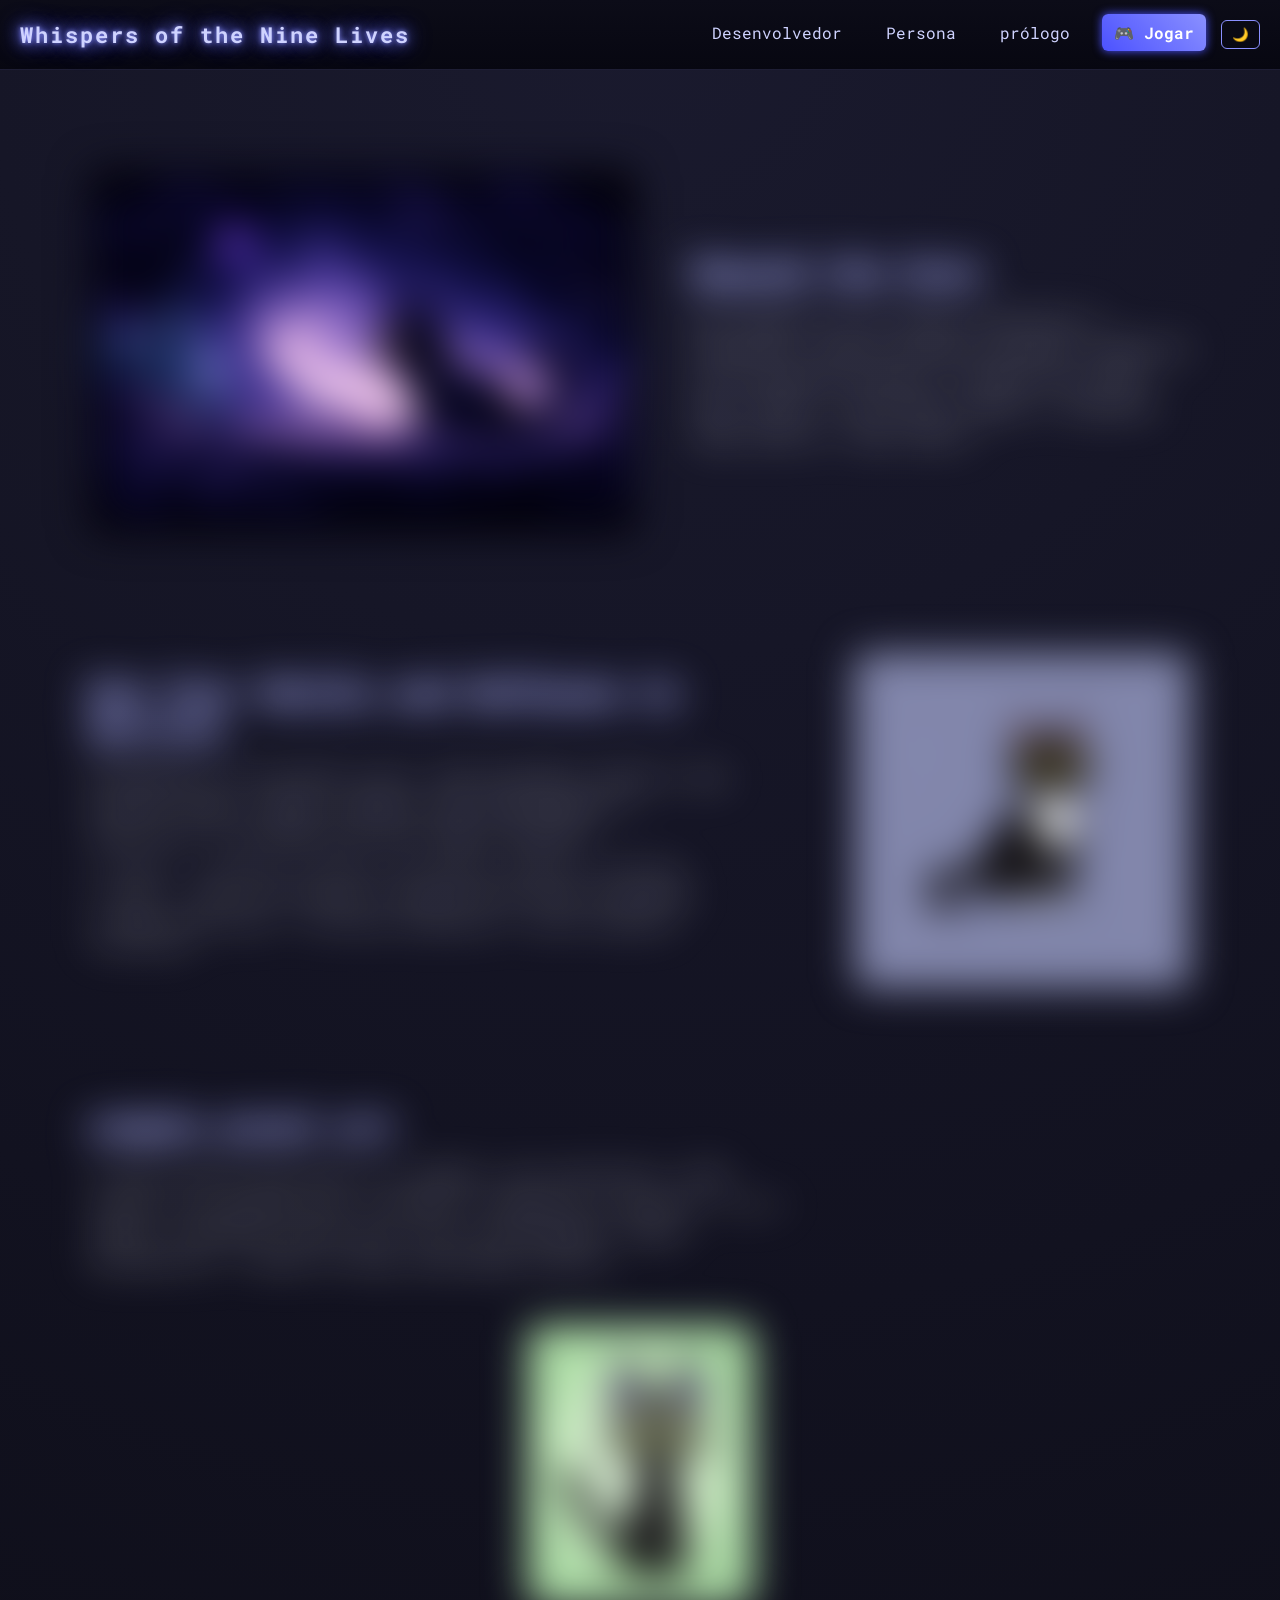
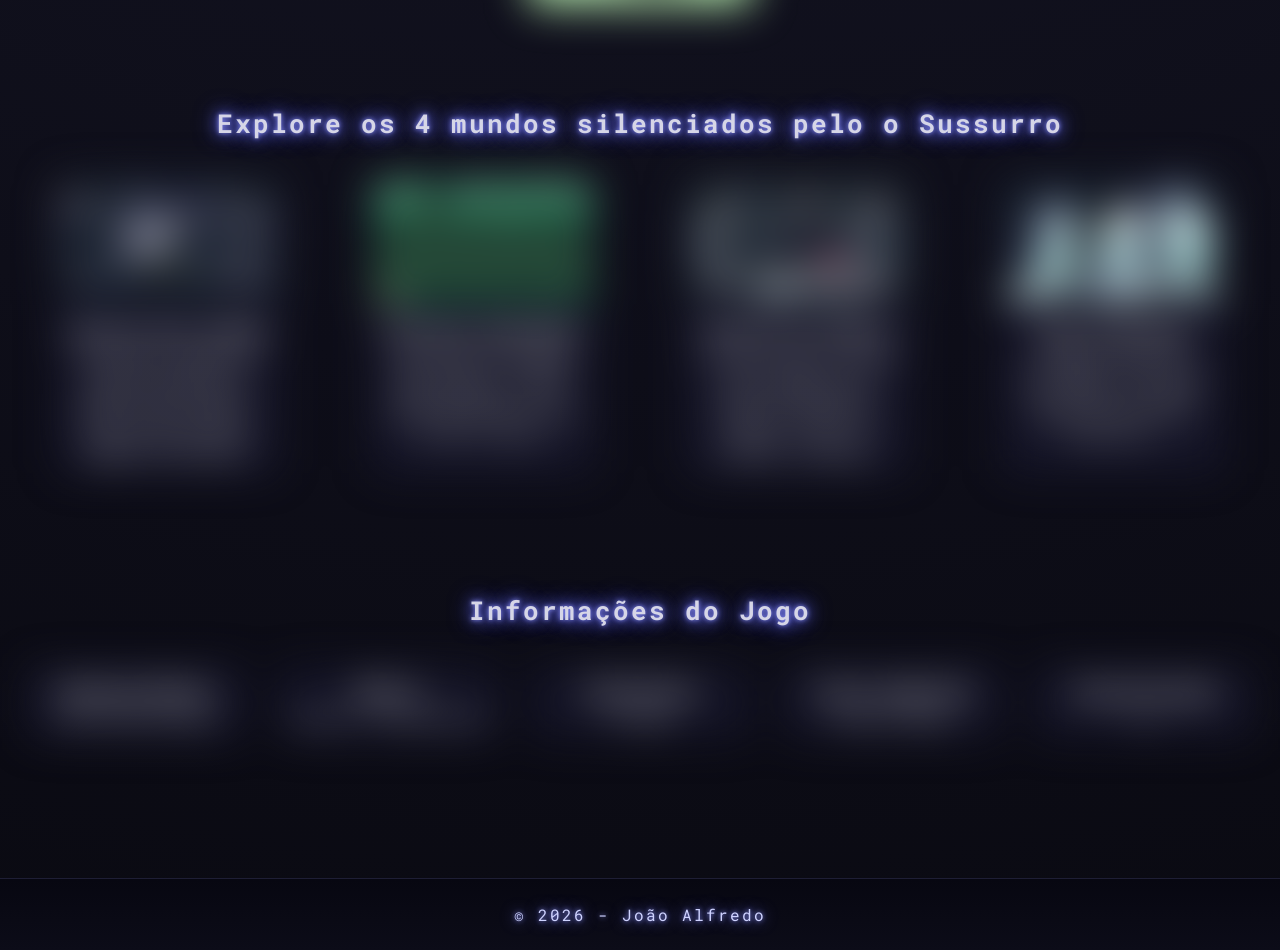
<file: index.html>
<!DOCTYPE html>
<html lang="pt-br">

<head>
    <meta charset="UTF-8">
    <meta name="viewport" content="width=device-width, initial-scale=1.0">
    <link rel="icon" type="icon" href="images/icon.jpg">
    <title>Sobre o jogo</title>

    <link rel="stylesheet" href="index.css">

    <link rel="preconnect" href="https://fonts.googleapis.com">
    <link rel="preconnect" href="https://fonts.gstatic.com" crossorigin>
    <link href="https://fonts.googleapis.com/css2?family=Roboto+Mono:ital,wght@0,100..700;1,100..700&display=swap" rel="stylesheet">
</head>

<body class="pagina-inicial">
    

    <header>
        <h2 class="subtitulo">Whispers of the Nine Lives</h2>

        <nav>
            <a href="desenvolvedor.html" title="Sobre mim msm">Desenvolvedor</a>
            <a href="persona.html" title="Persona criada">Persona</a>
            <a href="prologo.html" title="Historia do game">prólogo</a>
            <a href="../game/index.html" target="_blank" class="btn-jogar">🎮 Jogar</a>
            <button onclick="toggleTema()" id="tema-btn">🌙</button>

        </nav>
    </header>
    <div class="conteudo-sensivel">
    
    <main>

        <img src="images/gatopixel.png" class="esconder" alt="gato hollow" width="545" height="335">

        <section id="secao">

            <h2 class="subtitulo">Beyond the Cave</h2>

            <p class="descricao">
                Nyx desperta em um mundo silencioso e esquecido.
                Ruínas antigas escondem fragmentos de um passado perdido.
                À medida que desce mais fundo, a escuridão começa a responder.
                Algo observa. Algo espera.
            </p>

        </section>
    </main>

        <section id="skills">
            <div class="texto">
                
                <h2 class="subtitulo">Use Your Skills and Reflexes to Survive</h2>

                    <p>
                        Em Whispers of the Nine Lives, cada movimento importa.
                        Nyx precisa reagir rápido, dominar suas habilidades
                        e sobreviver a um mundo que está sempre mudando.
                        <ul>
                            <li>Atacar — enfrente criaturas com golpes rápidos e precisos</li>
                            <li>Pular — desvie de perigos e alcance novas áreas escondidas</li>
                            <li>Mundo Espiritual — atravesse dimensões e revele caminhos invisíveis</li>
                        </ul>
                    </p>
            </div>
            <img src="images/protagonista.png" class="gato esconder" alt="gato" class="gato" width="335px">
        </section>

        <section id="bloco3">
            <div class="secao3">

                <h2 class="subtitulo">simple pixel art</h2>

                <p>O jogo utiliza uma pixel art simples, mas expressiva.
                    Cada cenário foi pensado para transmitir atmosfera e mistério.
                    Luz e sombra trabalham juntas para criar profundidade.
                    Mesmo minimalista, o mundo carrega identidade própria.</p>

            </div>
            <img src="images/gato-de-animezinho.jpg" class="esconder" alt="gato de anime" width="225px">

        </section>

        <h1 class="titulo-card">Explore os 4 mundos silenciados pelo o Sussurro</h1>

            <div class="cards-container">
                <div class="card">
                <img src="images/Preview 1.png" alt="foto-1">
                <h3>Caverna dos sonhos</h3>
                <p>Uma caverna repleta de minérios capazes de moldar sonhos. Agora, tudo está em silêncio — como se algo tivesse apagado sua essência.</p>
                </div>
                <div class="card">
                    <img src="images/game_background_1.png" alt="foto-2">
                    <h3>Floresta desolador</h3>
                    <p>Uma floresta consumida pelo Sussurro. A magia ainda permanece no ar, mas tudo que entra nela nunca sai igual.</p>
                </div>
                <div class="card">
                    <img src="images/Preview 3.png" alt="foto-3">
                    <h3>Caverna de sakura</h3>
                    <p>Flores de sakura crescem neste lugar por um motivo desconhecido. Algo ali insiste em manter a vida… ou esconder um segredo.</p>
                </div>
                <div class="card">
                    <img src="images/Preview 4.png" alt="foto-4">
                    <h3>Lago escondido</h3>
                    <p>Um lago oculto nas profundezas. Suas águas são calmas, mas algo antigo se move sob a superfície.</p>
                </div>
            </div>
        </div>

        <section id="info-jogo">
    <h2 class="titulo-card">Informações do Jogo</h2>

    <div class="cards-container">
        <div class="card" id="dev"></div>
        <div class="card" id="genre"></div>
        <div class="card" id="platform"></div>
        <div class="card" id="price"></div>
        <div class="card" id="rating"></div>
    </div>
</section>


    <footer>
        <p>© 2026 - João Alfredo</p>
    </footer>
    <script src="script.js">
    </script>
</div>
</body>

</html>
</file>
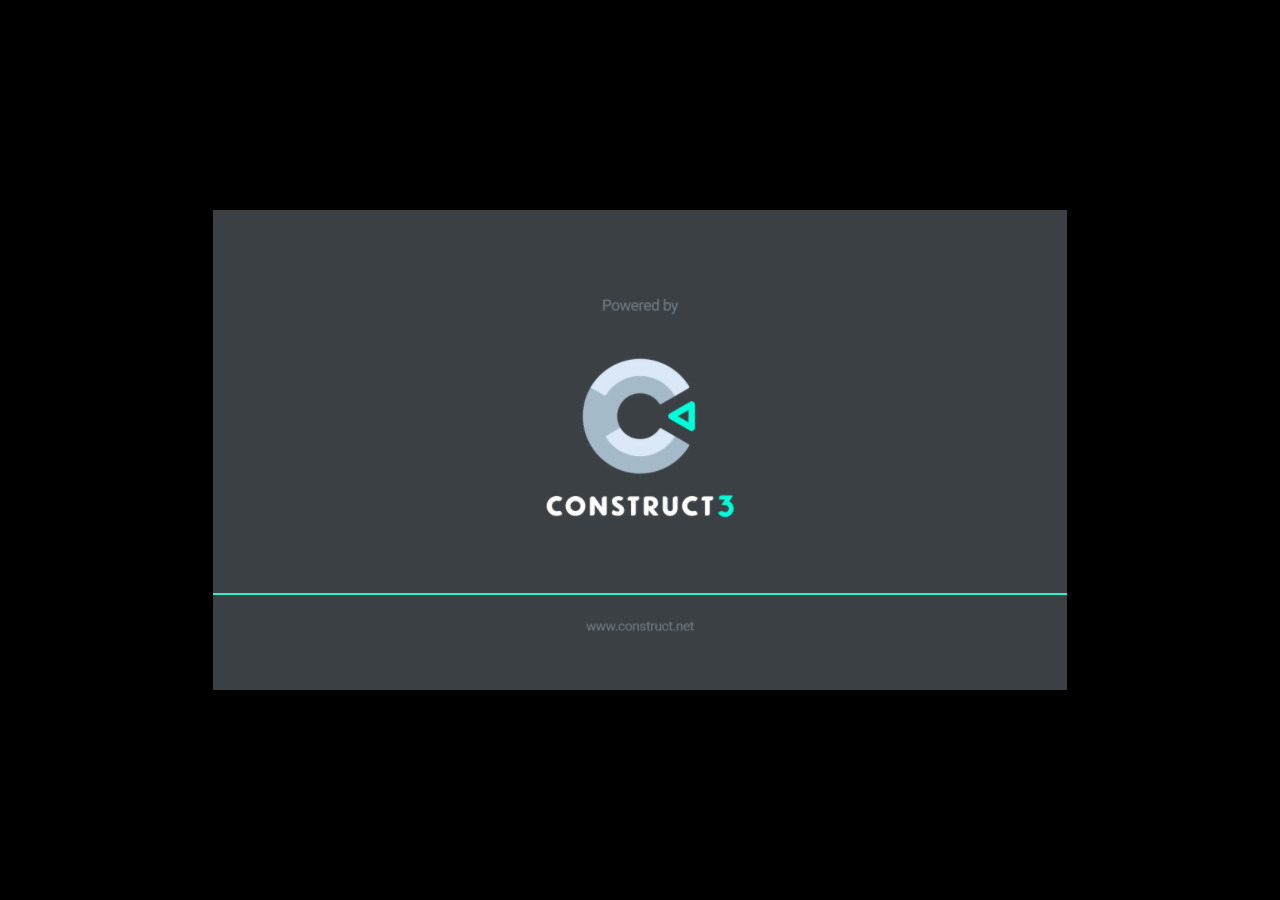
<file: game/index.html>
<!DOCTYPE html>
<html>
<head>
    <meta charset="UTF-8">
	<title>Whispers of the Nine Lives</title>
	<meta name="viewport" content="width=device-width, initial-scale=1.0, maximum-scale=1.0, minimum-scale=1.0, user-scalable=no">
	
	<!-- Made with Construct, the game and app creator :: https://www.construct.net -->
	<meta name="generator" content="Scirra Construct">



	<link rel="manifest" href="appmanifest.json">
	<link rel="apple-touch-icon" sizes="128x128" href="icons/icon-128.png">
	<link rel="apple-touch-icon" sizes="256x256" href="icons/icon-256.png">
	<link rel="apple-touch-icon" sizes="512x512" href="icons/icon-512.png">
	<link rel="icon" type="image/png" href="icons/icon-512.png">

	<link rel="stylesheet" href="style.css">



</head> 
 
<body>

	

<script>
if (location.protocol.substr(0, 4) === "file")
{
	alert("Web exports won't work until you upload them. (When running on the file: protocol, browsers block many features from working for security reasons.)");
}
</script>
	
	<noscript>
		<div id="notSupportedWrap">
			<h2 id="notSupportedTitle">This content requires JavaScript</h2>
			<p class="notSupportedMessage">JavaScript appears to be disabled. Please enable it to view this content.</p>
		</div>
	</noscript>
	<script src="scripts/modernjscheck.js"></script>
	<script src="scripts/supportcheck.js"></script>
	<script src="scripts/offlineclient.js" type="module"></script>
	<script src="scripts/main.js" type="module"></script>
	<script src="scripts/register-sw.js" type="module"></script>

</body> 
</html>
</file>
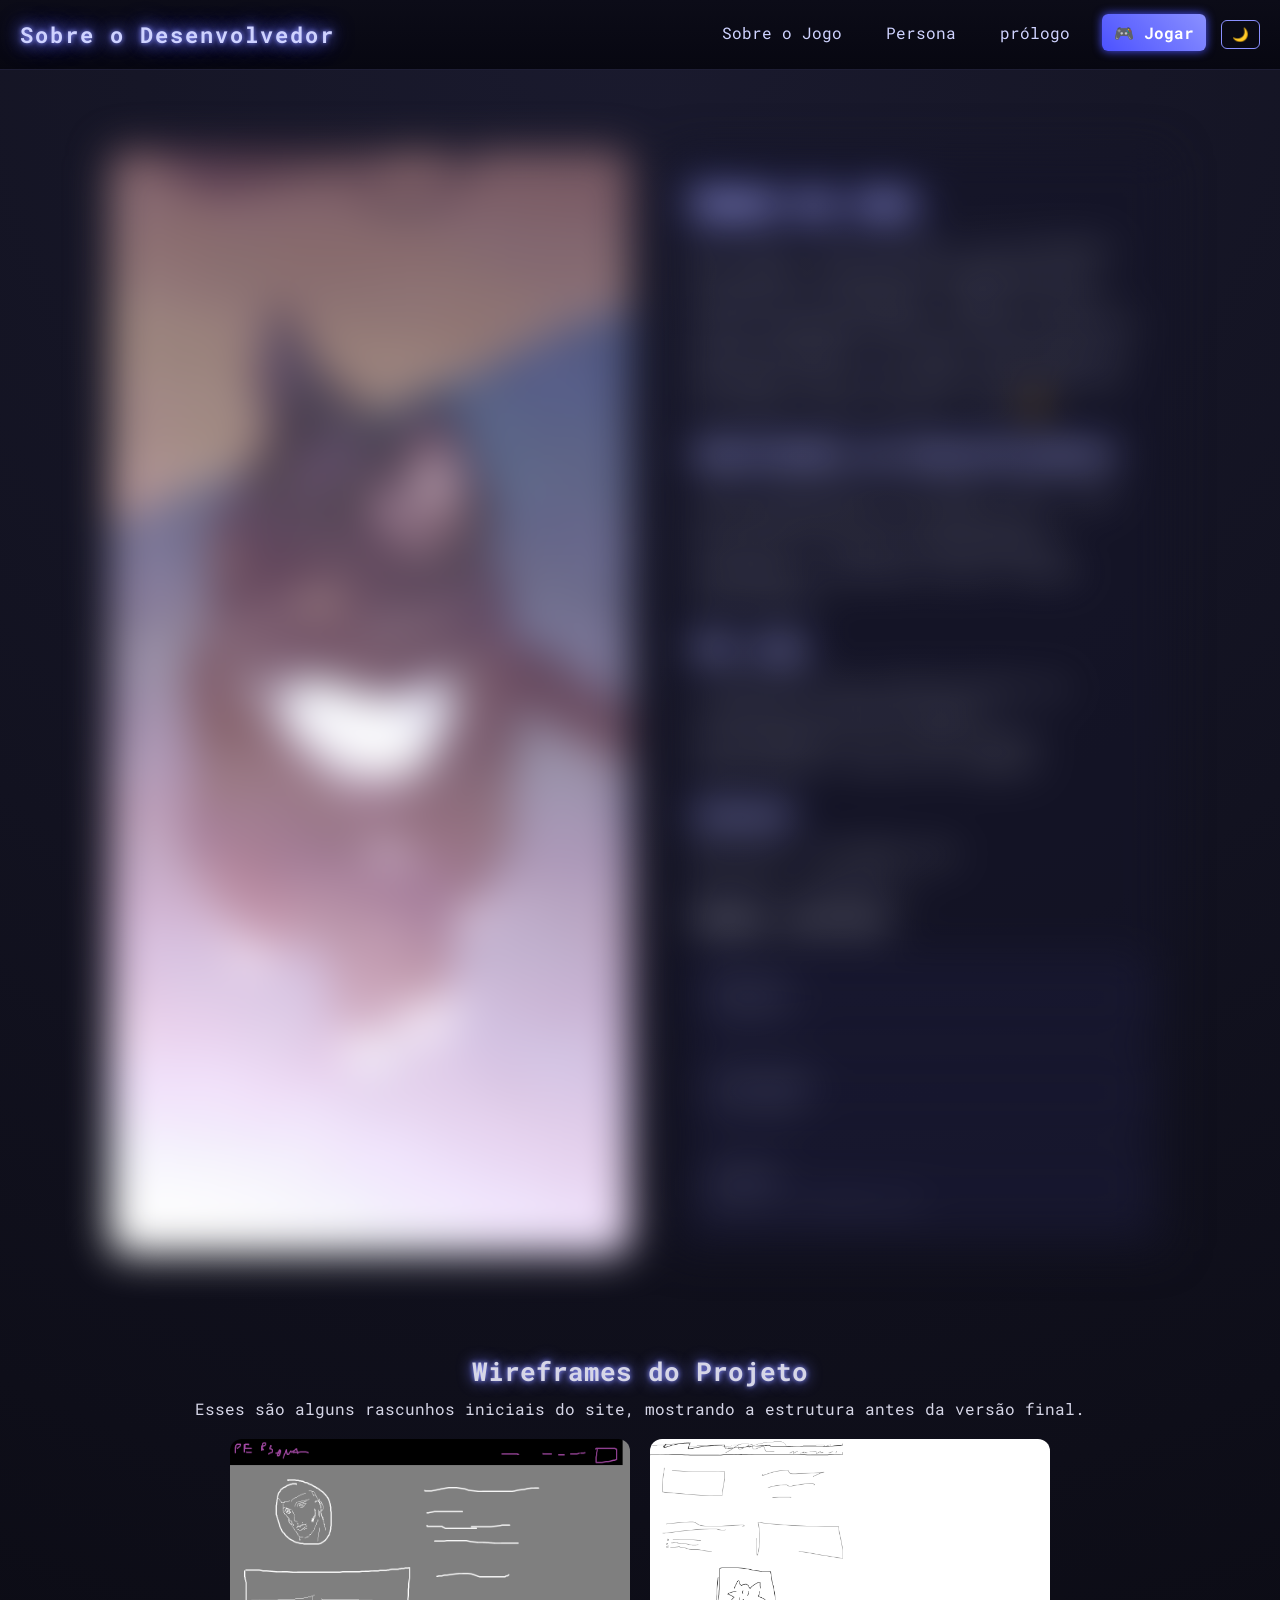
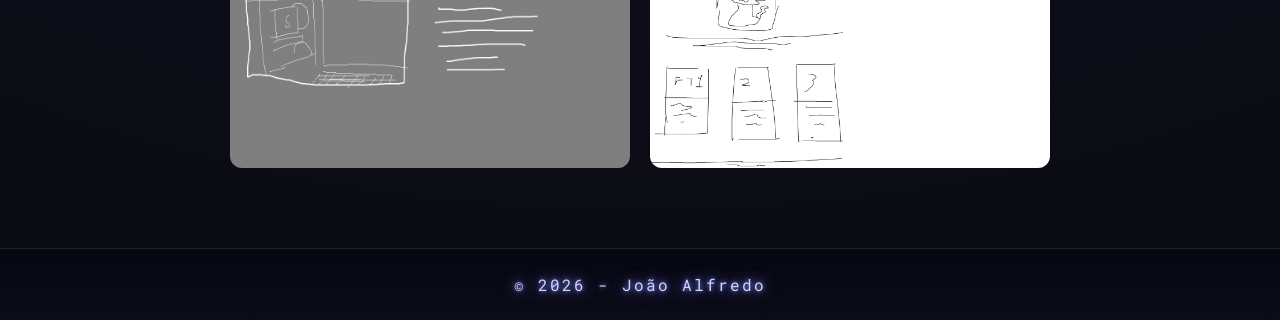
<file: desenvolvedor.html>
<!DOCTYPE html>
<html lang="pt-br">

<head>
    <meta charset="UTF-8">
    <meta name="viewport" content="width=device-width, initial-scale=1.0">
    <link rel="icon" type="icon" href="images/icon.jpg">
    
    <title>João Alfredo</title>

    <link href="https://fonts.googleapis.com/css2?family=Roboto+Mono&display=swap" rel="stylesheet">
    <link rel="stylesheet" href="desenvolvedor.css">
</head>

<body>

    <header>
        <h2>Sobre o Desenvolvedor</h2>

        <nav>
            <a href="index.html">Sobre o Jogo</a>
            <a href="persona.html">Persona</a>
            <a href="Prologo.html">prólogo</a>
            <a href="../game/index.html" target="_blank" class="btn-jogar">🎮 Jogar</a>
            <button onclick="toggleTema()" id="tema-btn">🌙</button>
        </nav>
    </header>
    <div class="conteudo-sensivel">
    <main>

        <div class="imagem">
            <img src="images/luci.jpg" alt="Meu gato Lucifer">
        </div>

        <div id="texto">
            <section id="secao1">

                <h1>Quem eu sou</h1>

                <p>
                    Meu nome é João Alfredo, sou estudante do primeiro período de Engenharia de Software no Integrado.
                    Tenho 19 anos e estou começando minha jornada na área de desenvolvimento.
                    Ao lado, você pode ver meu gato que eu uso como foto de perfil em minhas redes sociais, Luci 🐱
                </p>

                <h2>Habilidades em desenvolvimento</h2>
                <p>
                    Tenho experiência com HTML e CSS, além de conhecimentos em JavaScript e Construct 3.
                    Estou constantemente estudando e buscando evoluir minhas habilidades.
                </p>

                <h2>Meu Jogo</h2>
                <p>
                    O jogo que estou desenvolvendo foi inspirado em Hollow Knight, principalmente na trilha sonora,
                    ambientação e estilo de combate.
                </p>
                
                <h2>Contato</h2>
                <p>Whatsapp: (44)98809-2931</p> 
                <p>Discord: joaomaduro_</p>

            </section>
            <h2>Redes sociais</h2>

            <div class="redes">

                <a href="#" class="social discord">
                    Discord<br>
                    <span>joaomaduro_</span>
                </a>

                <a href="#" class="social instagram">
                    Instagram<br>
                    <span>@Luc1Sumid0</span>
                </a>

                <a href="#" class="social github">
                    GitHub<br>
                    <span>Whispers of the Nine Lives</span>
                </a>

            </div>
        </div>
        

    </main>
    <section class="wireframe-section">

    <h2>Wireframes do Projeto</h2>

    <p>
        Esses são alguns rascunhos iniciais do site, mostrando a estrutura antes da versão final.
    </p>

    <div class="imagens-extra">
        <img src="images/rabisco.png" alt="Wireframe 1">
        <img src="images/rabiscoframe.png" alt="Wireframe 2">
    </div>

</section>
</div>

    <footer>
        <p>© 2026 - João Alfredo</p>
    </footer>
    <script src="script.js"></script>
</body>

</html>
</file>
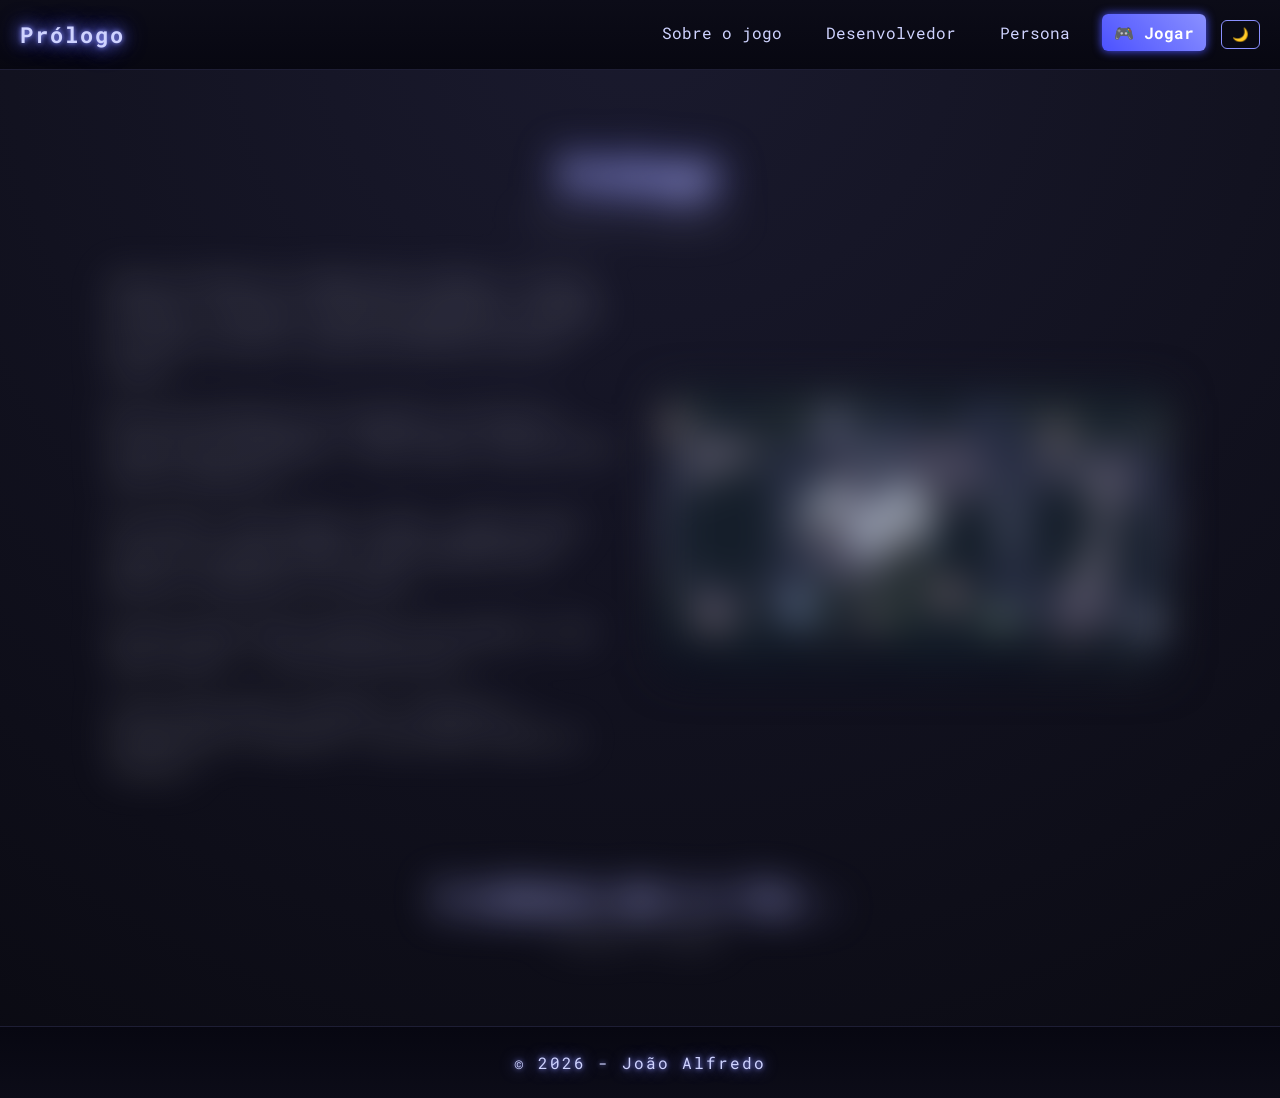
<file: prologo.html>
<!DOCTYPE html>
<html lang="pt-br">

<head>
    <meta charset="UTF-8">
    <meta name="viewport" content="width=device-width, initial-scale=1.0">
    <link rel="icon" type="image/jpeg" href="images/icon.jpg">
    <title>Prólogo</title>

    <link href="https://fonts.googleapis.com/css2?family=Roboto+Mono&display=swap" rel="stylesheet">
    <link rel="stylesheet" href="prologo.css">
</head>

<body>

<header>
    <h2>Prólogo</h2>

    <nav>
        <a href="index.html">Sobre o jogo</a>
        <a href="desenvolvedor.html">Desenvolvedor</a>
        <a href="persona.html">Persona</a>
        <a href="../game/index.html" target="_blank" class="btn-jogar">🎮 Jogar</a>
        <button onclick="toggleTema()" id="tema-btn">🌙</button>
    </nav>
</header>
<div class="conteudo-sensivel">
<main>

    <!-- TÍTULO -->
    <section class="topo">
        <h1>Prólogo</h1>
        <p class="subtitulo">O início do silêncio...</p>
    </section>

    <!-- HISTÓRIA -->
    <section class="historia">

        <div class="texto">
            <p>
                Antes do mundo ser tomado pelo silêncio, existia harmonia.
                Criaturas viviam em equilíbrio, guiadas por algo invisível,
                algo que mantinha tudo em ordem.
            </p>

            <p>
                Mas esse equilíbrio foi quebrado.
                Um sussurro surgiu das profundezas — algo antigo,
                algo que não deveria despertar.
            </p>

            <p>
                Aos poucos, tudo começou a mudar.
                Lugares antes vivos se tornaram vazios.
                Sons desapareceram.
                Memórias começaram a se perder.
            </p>

            <p>
                No meio desse mundo esquecido, Nyx desperta.
                Sem saber quem é... ou por que está ali.
            </p>

            <p>
                O que resta agora é explorar,
                enfrentar o desconhecido
                e descobrir o que ainda resiste ao silêncio.
            </p>
        </div>

        <div class="imagem">
            <img src="images/Preview 1.png" alt="Caverna escura">
        </div>

    </section>

    <!-- FRASE FINAL -->
    <section class="final">
        <h2>O silêncio não é o fim...</h2>
        <p>é apenas o começo.</p>
    </section>

</main>
</div>

<footer>
    <p>© 2026 - João Alfredo</p>
</footer>
<script src="script.js"></script>
</body>
</html>
</file>
<file: index.css>
* {
    margin: 0;
    padding: 0;
    box-sizing: border-box;
}

body {
    font-family: "Roboto Mono", monospace;
    background-color: #0f0f1a;
    color: #d6d6e7;
    background-image: radial-gradient(circle at top, #1a1a2e, #0a0a12);
}

/* HEADER */

header {
    display: flex;
    align-items: center;
    justify-content: space-between;

    background: linear-gradient(to bottom, #0c0c18, #070711);
    padding: 20px;
    border-bottom: 1px solid #1e1e35;
}

header h2 {
    color: #cfd3ff;
    font-size: 22px;
    letter-spacing: 2px;

    text-shadow:
        0 0 5px #8a90ff,
        0 0 15px #6f75ff,
        0 0 25px #4c52ff;
}

/* NAV */

header nav a {
    position: relative;
    text-decoration: none;
    color: #cfd3ff;
    margin: 5px;
    padding: 8px 12px;
    border-radius: 6px;
    transition: 0.3s;
}

/* underline animado */
header nav a::after {
    content: "";
    position: absolute;
    left: 0;
    bottom: 0;
    width: 0%;
    height: 2px;
    background: #8a90ff;
    box-shadow: 0 0 8px #8a90ff;
    transition: width 0.3s ease;
}

header nav a:hover::after {
    width: 100%;
}

header nav a:hover {
    color: #ffffff;
    transform: translateY(-2px);
    text-shadow: 0 0 5px #8a90ff, 0 0 15px #6f75ff, 0 0 25px #4c52ff;
}

/* BOTÃO JOGAR */

.btn-jogar {
    background: linear-gradient(45deg, #4c52ff, #8a90ff);
    color: white;
    font-weight: bold;
    box-shadow: 0 0 10px #4c52ff;
}

.btn-jogar:hover {
    transform: scale(1.1);
    box-shadow: 0 0 20px #8a90ff, 0 0 40px #4c52ff;
}

/* LAYOUT CENTRAL */

main,
#skills,
#bloco3 {
    max-width: 1100px;
    margin-left: auto;
    margin-right: auto;
}
#skills ul {
    list-style-position: inside;
    padding-left: 0;
    margin-top: 10px;
}

#skills li {
    margin-top: 5px;
}

/* PRIMEIRO BLOCO */

main {
    display: flex;
    align-items: center;
    margin-top: 100px;
    gap: 60px;
}

main img {
    border-radius: 12px;
    transition: 0.3s;
}

main img:hover {
    transform: scale(1.05);
    box-shadow: 0 0 20px rgba(120,120,255,0.4);
}

main section p {
    font-size: 18px;
    margin-top: 15px;
    line-height: 1.6;
}

/* SEGUNDO BLOCO */

#skills {
    display: flex;
    align-items: center;
    justify-content: space-between;
    margin-top: 120px;
    gap: 60px;
}

#skills img {
    border-radius: 12px;
    transition: 0.3s;
}

#skills img:hover {
    transform: scale(1.05);
    box-shadow: 0 0 20px rgba(120,120,255,0.4);
}

#skills .texto {
    max-width: 650px;
}

#skills p {
    font-size: 18px;
    margin-top: 15px;
    line-height: 1.6;
}

/* TERCEIRO BLOCO */

#bloco3 {
    margin-top: 120px;
}

#bloco3 .secao3 {
    font-size: 18px;
    max-width: 700px;
}

#bloco3 p {
    margin-top: 15px;
    line-height: 1.6;
}

#bloco3 img {
    display: block;
    margin: 50px auto;
    border-radius: 12px;
    transition: 0.3s;
}

#bloco3 img:hover {
    transform: scale(1.05);
    box-shadow: 0 0 20px rgba(120,120,255,0.4);
}

/* 🔥 TÍTULOS (HIERARQUIA MELHORADA) */

#secao h2,
#skills h2,
#bloco3 h2 {
    font-size: 28px;
    margin-bottom: 10px;
    letter-spacing: 2px;
    color: #e0e4ff;

    text-shadow:
        0 0 5px #8a90ff,
        0 0 15px #6f75ff;

    position: relative;
}

/* CARDS */

.titulo-card {
    font-size: 26px;
    text-align: center;
    margin-top: 100px;
    margin-bottom: 20px;
    letter-spacing: 2px;

    text-shadow:
        0 0 5px #8a90ff,
        0 0 15px #6f75ff,
        0 0 25px #4c52ff;
}

.cards-container {
    display: flex;
    justify-content: space-around;
    gap: 20px;
    flex-wrap: wrap;
    padding: 20px;
}

.card {
    background: rgba(30, 30, 60, 0.4);
    border: 1px solid rgba(120,120,255,0.2);
    backdrop-filter: blur(8px);

    color: #fff;
    border-radius: 12px;
    overflow: hidden;
    width: 220px;
    text-align: center;

    transition: 0.3s;
}

.card:hover {
    transform: translateY(-10px) scale(1.03);
    box-shadow: 0 0 25px rgba(120,120,255,0.4);
}

.card img {
    width: 100%;
}

.card h3 {
    margin: 10px 0 5px 0;
}

.card p {
    font-size: 0.9em;
    padding: 0 10px 10px 10px;
}

/* FOOTER */

footer {
    background: linear-gradient(to top, #0c0c18, #070711);
    text-align: center;
    padding: 25px;
    border-top: 1px solid #1e1e35;
    margin-top: 120px;
}

footer p {
    color: #cfd3ff;
    letter-spacing: 2px;

    text-shadow:
        0 0 5px #8a90ff,
        0 0 15px #6f75ff;
}

img {
    max-width: 100%;
    height: auto;
}

/* BOTÃO TEMA */
#tema-btn {
    background: none;
    border: 1px solid #8a90ff;
    color: #cfd3ff;
    padding: 6px 10px;
    border-radius: 6px;
    cursor: pointer;
    transition: 0.3s;
}

#tema-btn:hover {
    background: #8a90ff;
    color: #0f0f1a;
}

/* 🌞 MODO CLARO */
.light-mode {
    background-color: #f5f5f5;
    color: #222;
    background-image: none;
}
.light-mode #secao h2,
.light-mode #skills h2,
.light-mode #bloco3 h2 {
    color: #2a2f6b;
    
    text-shadow:
        0 0 5px rgba(138,144,255,0.5),
        0 0 10px rgba(111,117,255,0.3);
}


.light-mode {
    background-color: #f5f5f5;
    color: #222;
    background-image: none;
}

.light-mode header {
    background: linear-gradient(to bottom, #e4e6ff, #cfd3ff);
    border-bottom: 1px solid #aab0ff;
}

.light-mode nav a {
    color: #333;
}

.light-mode #texto {
    background: rgba(255,255,255,0.7);
}

.light-mode .social {
    background: rgba(0,0,0,0.05);
    color: #222;
}
.light-mode header h2 {
    color: #2a2f6b;

    text-shadow:
        0 0 5px rgba(138,144,255,0.5),
        0 0 10px rgba(111,117,255,0.3);
}

/* HEADER MAIS ESCURO (igual você pediu) */
.light-mode header {
    background: linear-gradient(to bottom, #e4e6ff, #cfd3ff);
    border-bottom: 1px solid #aab0ff;
}

.light-mode header h2 {
    color: #2a2f6b;

    text-shadow:
        0 0 5px rgba(138,144,255,0.5),
        0 0 10px rgba(111,117,255,0.3);
}

.light-mode nav a {
    color: #333;
}

/* TEXTOS */
.light-mode p,
.light-mode li {
    color: #333;
}

/* CARDS */
.light-mode .card {
    background: rgba(255,255,255,0.8);
    color: #222;
    border: 1px solid #ccc;
}

/* TÍTULOS */
.light-mode h2,
.light-mode h3 {
    color: #2a2f6b;
}

/* FOOTER */
.light-mode footer {
    background: #e4e6ff;
}

.light-mode footer p {
    color: #2a2f6b;
}



/* ===================== */
/* 📱 CELULAR (até 600px) */
/* ===================== */
@media (max-width: 600px) {

    header {
        flex-direction: column;
        gap: 12px;
        text-align: center;
    }

    header nav {
        display: flex;
        flex-wrap: wrap;
        justify-content: center;
    }

    header nav a {
        font-size: 13px;
        padding: 6px 10px;
    }

    main {
        flex-direction: column;
        gap: 20px;
        margin-top: 40px;
        text-align: center;
    }

    main img {
        width: 100%;
    }

    #secao h2 {
        font-size: 22px;
    }

    main section p {
        font-size: 15px;
    }

    /* SKILLS */
    #skills {
        flex-direction: column;
        gap: 30px;
        text-align: center;
        margin-top: 60px;
    }

    #skills .texto {
        max-width: 100%;
    }

    #skills img {
        width: 200px;
    }

    /* BLOCO 3 */
    #bloco3 {
        margin-top: 60px;
        text-align: center;
    }

    #bloco3 img {
        width: 180px;
    }

    /* CARDS */
    .titulo-card {
        font-size: 22px;
        margin-top: 60px;
    }

    .cards-container {
        gap: 15px;
        padding: 10px;
    }

    .card {
        width: 100%;
        max-width: 300px;
    }
}


/* ===================== */
/* 📲 TABLET (601px até 1024px) */
/* ===================== */
@media (min-width: 601px) and (max-width: 1024px) {

    header {
        flex-direction: column;
        gap: 15px;
    }

    header nav {
        display: flex;
        justify-content: center;
        flex-wrap: wrap;
    }

    main {
        flex-direction: column;
        align-items: center;
        text-align: center;
    }

    main img {
        width: 80%;
    }

    #skills {
        flex-direction: column;
        align-items: center;
        text-align: center;
        gap: 40px;
    }

    #skills .texto {
        max-width: 80%;
    }

    #skills img {
        width: 250px;
    }

    #bloco3 {
        text-align: center;
    }

    #bloco3 img {
        width: 220px;
    }

    .cards-container {
        justify-content: center;
    }

    .card {
        width: 250px;
    }
}


/* ===================== */
/* 💻 NOTEBOOK GRANDE */
/* ===================== */
@media (min-width: 1400px) {

    main,
    #skills,
    #bloco3 {
        max-width: 1300px;
    }

    main {
        gap: 80px;
    }

    #skills {
        gap: 80px;
    }

    #secao h2,
    #skills h2,
    #bloco3 h2 {
        font-size: 32px;
    }

    main section p,
    #skills p,
    #bloco3 p {
        font-size: 20px;
    }

    .card {
        width: 260px;
    }
}
</file>
<file: game/style.css>
html, body {
	padding: 0;
	margin: 0;
	overflow: hidden;
	height: 100%;
}

body {
	background: #000000;
	color: white;
}

input[type="file"] {
	color: black;
}

/* for scaling checkboxes according to the font size */
.c3-auto-size-checkbox {
	font-size: 1em;
	width: 1em;
	height: 1em;
	vertical-align: bottom;
	margin: 0.1em 0.25em;
}

html, body, canvas {
	touch-action-delay: none;
	touch-action: none;
}

canvas, .c3htmlwrap {
	position: absolute;
}

.c3htmlwrap {
	contain: strict;
}

.c3overlay {
	pointer-events: none;
}

.c3htmlwrap[interactive] > * {
	pointer-events: auto;
}

/* HACK - work around elements being selectable only in iOS WKWebView for some reason */
html[ioswebview] .c3htmlwrap,
html[ioswebview] canvas {
	-webkit-user-select: none;
	user-select: none;
}

html[ioswebview] .c3htmlwrap > * {
	-webkit-user-select: auto;
	user-select: auto;
}

#notSupportedWrap {
	margin: 2em auto 1em auto;
	width: 75%;
	max-width: 45em;
	border: 2px solid #aaa;
	border-radius: 1em;
	padding: 2em;
	background-color: #f0f0f0;
	font-family: "Segoe UI", Frutiger, "Frutiger Linotype", "Dejavu Sans", "Helvetica Neue", Arial, sans-serif;
	color: black;
}

#notSupportedTitle {
	font-size: 1.8em;
}

.notSupportedMessage {
	font-size: 1.2em;
}

.notSupportedMessage em {
	color: #888;
}

/* bbcode styles */
.bbCodeH1 {
	font-size: 2em;
	font-weight: bold;
}

.bbCodeH2 {
	font-size: 1.5em;
	font-weight: bold;
}

.bbCodeH3 {
	font-size: 1.25em;
	font-weight: bold;
}

.bbCodeH4 {
	font-size: 1.1em;
	font-weight: bold;
}

.bbCodeItem::before {
	content: " • ";
}

/* For text icons converted to HTML: size the height to the line height
   preserving the aspect ratio. Also add position: relative as that allows
   just adding a 'top' style for the iconoffsety style. */
.c3-text-icon {
	height: 1em;
	width: auto;
	position: relative;
}

/* screen reader text */
.c3-screen-reader-text {
	position: absolute;
	width: 1px;
    height: 1px;
    overflow: hidden;
    clip: rect(1px, 1px, 1px, 1px);
}
</file>
<file: desenvolvedor.css>
* {
    margin: 0;
    padding: 0;
    box-sizing: border-box;
}

body {
    font-family: "Roboto Mono", monospace;
    background-color: #0f0f1a;
    color: #d6d6e7;
    background-image: radial-gradient(circle at top, #1a1a2e, #0a0a12);
}

/* HEADER */

header {
    display: flex;
    align-items: center;
    justify-content: space-between;

    background: linear-gradient(to bottom, #0c0c18, #070711);
    padding: 20px;
    border-bottom: 1px solid #1e1e35;
}

header h2 {
    color: #cfd3ff;
    font-size: 22px;
    letter-spacing: 2px;

    text-shadow:
        0 0 5px #8a90ff,
        0 0 15px #6f75ff,
        0 0 25px #4c52ff;
}

/* NAV */

header nav a {
    position: relative;
    text-decoration: none;
    color: #cfd3ff;
    margin: 5px;
    padding: 8px 12px;
    border-radius: 6px;
    transition: 0.3s;
}

/* underline animado */
header nav a::after {
    content: "";
    position: absolute;
    left: 0;
    bottom: 0;
    width: 0%;
    height: 2px;
    background: #8a90ff;
    box-shadow: 0 0 8px #8a90ff;
    transition: width 0.3s ease;
}

header nav a:hover::after {
    width: 100%;
}

header nav a:hover {
    color: #ffffff;
    transform: translateY(-2px);
    text-shadow: 0 0 5px #8a90ff, 0 0 15px #6f75ff, 0 0 25px #4c52ff;
}

/* BOTÃO JOGAR */

.btn-jogar {
    background: linear-gradient(45deg, #4c52ff, #8a90ff);
    color: white;
    font-weight: bold;
    box-shadow: 0 0 10px #4c52ff;
}

.btn-jogar:hover {
    transform: scale(1.1);
    box-shadow: 0 0 20px #8a90ff, 0 0 40px #4c52ff;
}

/* MAIN */

main {
    display: flex;
    align-items: stretch;
    justify-content: center;
    gap: 40px;

    max-width: 1100px;
    margin: 60px auto;
    padding: 20px;

    animation: fadeIn 1s ease;
}

/* IMAGEM */

.imagem {
    flex: 1;
    display: flex;
}

.imagem img {
    width: 100%;
    height: 100%;
    object-fit: cover;
    border-radius: 15px;

    transition: 0.3s;
}

.imagem img:hover {
    transform: scale(1.03);
    box-shadow: 0 0 30px rgba(120,120,255,0.5);
}

/* TEXTO */

#texto {
    flex: 1;
    max-width: 500px;
    line-height: 1.6;
    letter-spacing: 1px;

    background: rgba(20, 20, 40, 0.6);
    padding: 25px;
    border-radius: 15px;
    backdrop-filter: blur(10px);
}

#secao1 h1 {
    font-size: 32px;
    margin-bottom: 10px;

    text-shadow: 0 0 5px #8a90ff, 0 0 15px #6f75ff, 0 0 25px #4c52ff;
}

#secao1 h2 {
    font-size: 22px;
    margin-top: 20px;

    text-shadow: 0 0 5px #8a90ff, 0 0 15px #6f75ff;
}

#texto p {
    margin-top: 10px;
}

.redes {
    display: grid;
    grid-template-columns: 1fr;
    gap: 12px;
    margin-top: 15px;
}

/* CARD BASE */
.social {
    display: block;
    text-decoration: none;
    padding: 15px;
    border-radius: 12px;

    background: rgba(30, 30, 60, 0.4);
    border: 1px solid rgba(120,120,255,0.2);

    color: #cfd3ff;
    transition: 0.3s;

    backdrop-filter: blur(8px);
}

/* SUBTEXTO */
.social span {
    font-size: 12px;
    opacity: 0.7;
}

/* HOVER GERAL */
.social:hover {
    transform: translateY(-4px);
    box-shadow: 0 0 20px rgba(120,120,255,0.3);
    color: white;
}

/* CORES DIFERENTES POR REDE */
.discord:hover {
    border-color: #5865F2;
    box-shadow: 0 0 20px #5865F2;
}

.instagram:hover {
    border-color: #E1306C;
    box-shadow: 0 0 20px #E1306C;
}

.github:hover {
    border-color: #ffffff;
    box-shadow: 0 0 20px #ffffff33;
}

/* FOOTER */

footer {
    text-align: center;
    padding: 25px;
    background: linear-gradient(to top, #0c0c18, #070711);
    border-top: 1px solid #1e1e35;
}

footer p {
    color: #cfd3ff;
    letter-spacing: 2px;

    text-shadow:
        0 0 5px #8a90ff,
        0 0 15px #6f75ff;
}


/* ANIMAÇÃO */

@keyframes fadeIn {
    from {
        opacity: 0;
        transform: translateY(20px);
    }
    to {
        opacity: 1;
        transform: translateY(0);
    }
}

.wireframe-section {
    max-width: 1100px;
    margin: 60px auto;
    padding: 20px;
    text-align: center;
}

.wireframe-section h2 {
    font-size: 26px;
    margin-bottom: 10px;

    text-shadow:
        0 0 5px #8a90ff,
        0 0 15px #6f75ff;
}

.wireframe-section p {
    margin-bottom: 20px;
}

/* IMAGENS */

.imagens-extra {
    display: flex;
    justify-content: center;
    gap: 20px;
    flex-wrap: wrap;
}

.imagens-extra img {
    width: 100%;
    max-width: 400px; /* 🔥 maior e mais bonito */
    border-radius: 12px;

    transition: 0.3s;
}

.imagens-extra img:hover {
    transform: scale(1.05);
    box-shadow: 0 0 25px rgba(120,120,255,0.4);
}

img {
    max-width: 100%;
    height: auto;
}

#tema-btn {
    background: none;
    border: 1px solid #8a90ff;
    color: #cfd3ff;
    padding: 6px 10px;
    border-radius: 6px;
    cursor: pointer;
    transition: 0.3s;
}

#tema-btn:hover {
    background: #8a90ff;
    color: #0f0f1a;
}

/* 🌞 MODO CLARO */
.light-mode {
    background-color: #f5f5f5;
    color: #222;
    background-image: none;
}

.light-mode header {
    background: linear-gradient(to bottom, #e4e6ff, #cfd3ff);
    border-bottom: 1px solid #aab0ff;
}

.light-mode nav a {
    color: #333;
}

.light-mode #texto {
    background: rgba(255,255,255,0.7);
}

.light-mode .social {
    background: rgba(0,0,0,0.05);
    color: #222;
}
.light-mode header h2 {
    color: #2a2f6b;

    text-shadow:
        0 0 5px rgba(138,144,255,0.5),
        0 0 10px rgba(111,117,255,0.3);
}
/* FOOTER */
.light-mode footer {
    background: #e4e6ff;
}

.light-mode footer p {
    color: #2a2f6b;
}


@media (max-width: 600px) {

    header {
        flex-direction: column;
        gap: 12px;
        text-align: center;
    }

    header nav {
        display: flex;
        flex-wrap: wrap;
        justify-content: center;
    }

    header nav a {
        font-size: 13px;
        padding: 6px 10px;
    }

    main {
        flex-direction: column;
        gap: 20px;
        margin: 30px auto;
        padding: 10px;
        text-align: center;
    }

    .imagem {
        width: 100%;
        height: 200px;
    }

    #texto {
        max-width: 100%;
        padding: 15px;
    }

    #secao1 h1 {
        font-size: 24px;
    }

    #secao1 h2 {
        font-size: 18px;
    }

    p {
        font-size: 14px;
    }

    .social {
        padding: 12px;
        font-size: 14px;
    }

    .wireframe-section {
        margin: 30px auto;
        padding: 10px;
    }

    .wireframe-section h2 {
        font-size: 20px;
    }

    .imagens-extra {
        gap: 10px;
    }
}


/* ===================== */
/* 📲 TABLET (601px até 1024px) */
/* ===================== */
@media (min-width: 601px) and (max-width: 1024px) {

    header {
        flex-direction: column;
        gap: 15px;
    }

    header nav {
        display: flex;
        justify-content: center;
        flex-wrap: wrap;
    }

    main {
        flex-direction: column;
        align-items: center;
        text-align: center;
    }

    .imagem {
        width: 80%;
        height: 300px;
    }

    #texto {
        max-width: 80%;
    }

    #secao1 h1 {
        font-size: 28px;
    }

    #secao1 h2 {
        font-size: 20px;
    }

    .imagens-extra img {
        max-width: 300px;
    }
}


/* ===================== */
/* 💻 NOTEBOOK GRANDE (refino opcional) */
/* ===================== */
@media (min-width: 1400px) {

    main {
        max-width: 1300px;
        gap: 60px;
    }

    #texto {
        max-width: 600px;
    }

    #secao1 h1 {
        font-size: 36px;
    }

    #secao1 h2 {
        font-size: 24px;
    }
}
</file>
<file: prologo.css>
* {
    margin: 0;
    padding: 0;
    box-sizing: border-box;
}

body {
    font-family: "Roboto Mono", monospace;
    background-color: #0f0f1a;
    color: #d6d6e7;
    background-image: radial-gradient(circle at top, #1a1a2e, #0a0a12);
}

/* HEADER */

header {
    display: flex;
    align-items: center;
    justify-content: space-between;

    background: linear-gradient(to bottom, #0c0c18, #070711);
    padding: 20px;
    border-bottom: 1px solid #1e1e35;
}

header h2 {
    color: #cfd3ff;
    font-size: 22px;
    letter-spacing: 2px;

    text-shadow:
        0 0 5px #8a90ff,
        0 0 15px #6f75ff,
        0 0 25px #4c52ff;
}

/* NAV */

header nav a {
    position: relative;
    text-decoration: none;
    color: #cfd3ff;
    margin: 5px;
    padding: 8px 12px;
    border-radius: 6px;
    transition: 0.3s;
}

header nav a::after {
    content: "";
    position: absolute;
    left: 0;
    bottom: 0;
    width: 0%;
    height: 2px;
    background: #8a90ff;
    box-shadow: 0 0 8px #8a90ff;
    transition: width 0.3s ease;
}

header nav a:hover::after {
    width: 100%;
}

header nav a:hover {
    color: #ffffff;
    transform: translateY(-2px);
    text-shadow: 0 0 5px #8a90ff, 0 0 15px #6f75ff, 0 0 25px #4c52ff;
}

/* BOTÃO */

.btn-jogar {
    background: linear-gradient(45deg, #4c52ff, #8a90ff);
    color: white;
    font-weight: bold;
    box-shadow: 0 0 10px #4c52ff;
}

.btn-jogar:hover {
    transform: scale(1.1);
    box-shadow: 0 0 20px #8a90ff, 0 0 40px #4c52ff;
}

/* MAIN */

main {
    max-width: 1100px;
    margin: 60px auto;
    padding: 20px;
}

/* TOPO */

.topo {
    text-align: center;
    margin-bottom: 40px;
}

.topo h1 {
    font-size: 36px;

    text-shadow:
        0 0 5px #8a90ff,
        0 0 15px #6f75ff,
        0 0 25px #4c52ff;
}

.subtitulo {
    margin-top: 10px;
    opacity: 0.7;
}

/* HISTORIA */

.historia {
    display: flex;
    gap: 40px;
    align-items: center;
}

.texto {
    flex: 1;
    line-height: 1.8;
}

.texto p {
    margin-bottom: 20px;
}

.imagem {
    flex: 1;
}

.imagem img {
    width: 100%;
    border-radius: 15px;

    transition: 0.3s;
}

.imagem img:hover {
    transform: scale(1.03);
    box-shadow: 0 0 30px rgba(120,120,255,0.5);
}

/* FINAL */

.final {
    text-align: center;
    margin-top: 80px;
}

.final h2 {
    font-size: 26px;

    text-shadow:
        0 0 5px #8a90ff,
        0 0 15px #6f75ff;
}

.final p {
    margin-top: 10px;
    opacity: 0.7;
}

/* FOOTER */

footer {
    text-align: center;
    padding: 25px;
    background: linear-gradient(to top, #0c0c18, #070711);
    border-top: 1px solid #1e1e35;
}

footer p {
    color: #cfd3ff;
    letter-spacing: 2px;

    text-shadow:
        0 0 5px #8a90ff,
        0 0 15px #6f75ff;
}

.esconder {
    opacity: 0;
    transform: translateY(30px);
    transition: 0.6s;
}

.aparecer {
    opacity: 1;
    transform: translateY(0);
}

img {
    max-width: 100%;
    height: auto;
}

/* BOTÃO TEMA */
#tema-btn {
    background: none;
    border: 1px solid #8a90ff;
    color: #cfd3ff;
    padding: 6px 10px;
    border-radius: 6px;
    cursor: pointer;
    transition: 0.3s;
}

#tema-btn:hover {
    background: #8a90ff;
    color: #0f0f1a;
}

/* 🌞 MODO CLARO */
.light-mode {
    background-color: #f5f5f5;
    color: #222;
    background-image: none;
}

/* HEADER MAIS ESCURO (igual você pediu) */
.light-mode header {
    background: linear-gradient(to bottom, #e4e6ff, #cfd3ff);
    border-bottom: 1px solid #aab0ff;
}

.light-mode header h2 {
    color: #2a2f6b;

    text-shadow:
        0 0 5px rgba(138,144,255,0.5),
        0 0 10px rgba(111,117,255,0.3);
}

.light-mode nav a {
    color: #333;
}

/* TEXTOS */
.light-mode p,
.light-mode li {
    color: #333;
}

/* CARDS */
.light-mode .card {
    background: rgba(255,255,255,0.8);
    color: #222;
    border: 1px solid #ccc;
}

/* TÍTULOS */
.light-mode h2,
.light-mode h3 {
    color: #2a2f6b;
}

/* FOOTER */
.light-mode footer {
    background: #e4e6ff;
}

.light-mode footer p {
    color: #2a2f6b;
}


/* ===================== */
/* 📱 CELULAR (até 600px) */
/* ===================== */
@media (max-width: 600px) {

    header {
        flex-direction: column;
        gap: 12px;
        text-align: center;
    }

    header nav {
        display: flex;
        flex-wrap: wrap;
        justify-content: center;
    }

    header nav a {
        font-size: 13px;
        padding: 6px 10px;
    }

    main {
        margin: 30px auto;
        padding: 10px;
    }

    /* TOPO */
    .topo h1 {
        font-size: 26px;
    }

    .subtitulo {
        font-size: 14px;
    }

    /* HISTORIA */
    .historia {
        flex-direction: column;
        gap: 20px;
        text-align: center;
    }

    .texto {
        font-size: 14px;
    }

    .imagem img {
        width: 100%;
    }

    /* FINAL */
    .final {
        margin-top: 50px;
    }

    .final h2 {
        font-size: 20px;
    }

    .final p {
        font-size: 14px;
    }
}


/* ===================== */
/* 📲 TABLET (601px até 1024px) */
/* ===================== */
@media (min-width: 601px) and (max-width: 1024px) {

    header {
        flex-direction: column;
        gap: 15px;
    }

    header nav {
        display: flex;
        justify-content: center;
        flex-wrap: wrap;
    }

    main {
        padding: 15px;
    }

    /* HISTORIA */
    .historia {
        flex-direction: column;
        align-items: center;
        text-align: center;
        gap: 30px;
    }

    .texto {
        max-width: 80%;
    }

    .imagem {
        width: 80%;
    }

    .topo h1 {
        font-size: 30px;
    }

    .final h2 {
        font-size: 24px;
    }
}


/* ===================== */
/* 💻 NOTEBOOK GRANDE */
/* ===================== */
@media (min-width: 1400px) {

    main {
        max-width: 1300px;
    }

    .historia {
        gap: 60px;
    }

    .topo h1 {
        font-size: 42px;
    }

    .texto {
        font-size: 18px;
    }

    .final h2 {
        font-size: 30px;
    }
}
</file>
